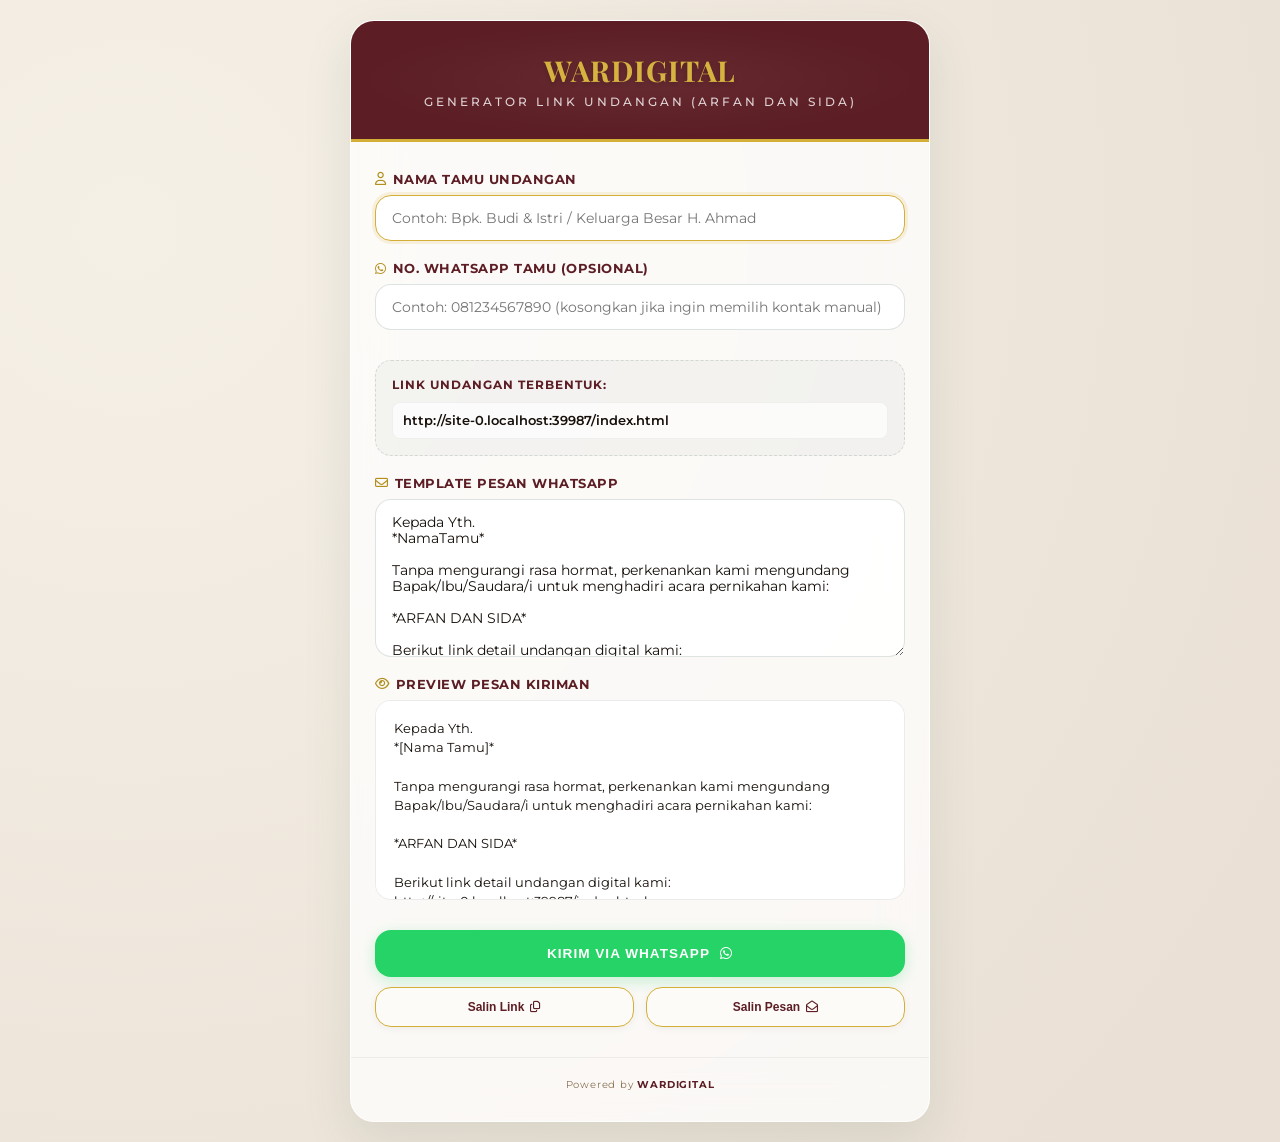
<file: share.html>
<!DOCTYPE html>
<html lang="id">
<head>
  <meta charset="UTF-8">
  <meta name="viewport" content="width=device-width, initial-scale=1.0">
  <title>Generator Link Undangan - ARFAN DAN SIDA</title>
  
  <!-- Google Fonts -->
  <link rel="preconnect" href="https://fonts.googleapis.com">
  <link rel="preconnect" href="https://fonts.gstatic.com" crossorigin>
  <link href="https://fonts.googleapis.com/css2?family=Montserrat:wght@300;400;500;600;700&family=Playfair+Display:wght@600;700&display=swap" rel="stylesheet">
  
  <!-- FontAwesome Icons -->
  <link rel="stylesheet" href="https://cdnjs.cloudflare.com/ajax/libs/font-awesome/6.4.0/css/all.min.css">
  
  <style>
    :root {
      --primary-color: #5C1D24;       /* Deep Bugis Burgundy */
      --primary-light: #7D2D36;      /* Lighter Burgundy */
      --accent-color: #d4af37;       /* Premium Gold */
      --accent-gold-dark: #B38F1E;   /* Dark Gold */
      --bg-cream: #fdfbf7;           /* Warm Rich Cream */
      --text-dark: #160f0a;          /* Dark elegant chocolate */
      --text-muted: #8B7355;         /* Soft Brown */
      --radius-lg: 24px;
      --radius-md: 16px;
      --radius-sm: 8px;
      --transition-smooth: all 0.4s cubic-bezier(0.16, 1, 0.3, 1);
    }

    * {
      box-sizing: border-box;
      margin: 0;
      padding: 0;
    }

    body {
      font-family: 'Montserrat', sans-serif;
      background: radial-gradient(circle at 10% 20%, rgba(245,240,230,1) 0%, rgba(234,224,213,1) 90%);
      color: var(--text-dark);
      min-height: 100vh;
      display: flex;
      justify-content: center;
      align-items: center;
      padding: 20px;
    }

    .container {
      width: 100%;
      max-width: 580px;
      background: rgba(255, 255, 255, 0.75);
      backdrop-filter: blur(20px);
      -webkit-backdrop-filter: blur(20px);
      border: 1px solid rgba(255, 255, 255, 0.8);
      border-radius: var(--radius-lg);
      box-shadow: 0 20px 50px rgba(27, 67, 50, 0.1);
      overflow: hidden;
    }

    /* Header styling matching the wedding invitation theme */
    .header {
      background: var(--primary-color);
      color: #fff;
      padding: 30px 24px;
      text-align: center;
      border-bottom: 3px solid var(--accent-color);
      position: relative;
    }

    .header::before {
      content: '';
      position: absolute;
      top: 0;
      left: 0;
      width: 100%;
      height: 100%;
      background: radial-gradient(ellipse at center, rgba(255,255,255,0.06) 0%, rgba(255,255,255,0) 70%);
    }

    .header-logo {
      font-family: 'Playfair Display', serif;
      font-size: 1.8rem;
      font-weight: 700;
      letter-spacing: 1px;
      margin-bottom: 5px;
      color: var(--accent-color);
      text-shadow: 0 2px 4px rgba(0,0,0,0.2);
    }

    .header-subtitle {
      font-size: 0.75rem;
      text-transform: uppercase;
      letter-spacing: 3px;
      color: rgba(255, 255, 255, 0.8);
      font-weight: 500;
    }

    .main-form {
      padding: 30px 24px;
      display: flex;
      flex-direction: column;
      gap: 20px;
    }

    .form-group {
      display: flex;
      flex-direction: column;
      gap: 8px;
    }

    .form-group label {
      font-size: 0.8rem;
      font-weight: 700;
      color: var(--primary-color);
      display: flex;
      align-items: center;
      gap: 6px;
      text-transform: uppercase;
      letter-spacing: 0.5px;
    }

    .form-group label i {
      color: var(--accent-gold-dark);
    }

    .form-group input,
    .form-group textarea {
      width: 100%;
      padding: 14px 16px;
      background: rgba(255, 255, 255, 0.9);
      border: 1px solid rgba(27, 67, 50, 0.15);
      border-radius: var(--radius-md);
      font-family: 'Montserrat', sans-serif;
      font-size: 0.85rem;
      color: var(--text-dark);
      outline: none;
      transition: var(--transition-smooth);
    }

    .form-group input:focus,
    .form-group textarea:focus {
      border-color: var(--accent-color);
      box-shadow: 0 0 0 3px rgba(212, 175, 55, 0.15);
      background: #fff;
    }

    .form-row {
      display: grid;
      grid-template-columns: 1fr 1fr;
      gap: 15px;
    }

    @media (max-width: 480px) {
      .form-row {
        grid-template-columns: 1fr;
      }
    }

    /* Output Link Box styling */
    .output-box {
      background: rgba(27, 67, 50, 0.04);
      border: 1px dashed rgba(27, 67, 50, 0.15);
      padding: 16px;
      border-radius: var(--radius-md);
      display: flex;
      flex-direction: column;
      gap: 10px;
      margin-top: 10px;
    }

    .output-title {
      font-size: 0.75rem;
      font-weight: 700;
      color: var(--primary-color);
      text-transform: uppercase;
      letter-spacing: 1px;
    }

    .output-link {
      font-size: 0.8rem;
      color: var(--text-dark);
      word-break: break-all;
      font-weight: 600;
      padding: 10px;
      background: rgba(255, 255, 255, 0.75);
      border: 1px solid rgba(0, 0, 0, 0.05);
      border-radius: var(--radius-sm);
    }

    /* Buttons system */
    .btn-container {
      display: flex;
      flex-direction: column;
      gap: 10px;
      margin-top: 10px;
    }

    .whatsapp-btn {
      width: 100%;
      background: #25D366; /* WhatsApp official green */
      color: #fff;
      border: none;
      padding: 16px 20px;
      font-size: 0.85rem;
      font-weight: 700;
      text-transform: uppercase;
      letter-spacing: 1px;
      border-radius: var(--radius-md);
      cursor: pointer;
      display: flex;
      align-items: center;
      justify-content: center;
      gap: 10px;
      box-shadow: 0 4px 15px rgba(37, 211, 102, 0.25);
      transition: var(--transition-smooth);
    }

    .whatsapp-btn:hover {
      background: #20ba59;
      transform: translateY(-2px);
      box-shadow: 0 6px 20px rgba(37, 211, 102, 0.35);
    }

    .secondary-btns {
      display: grid;
      grid-template-columns: 1fr 1fr;
      gap: 12px;
    }

    .action-btn {
      background: var(--bg-cream);
      color: var(--primary-color);
      border: 1px solid var(--accent-color);
      padding: 12px 15px;
      font-size: 0.75rem;
      font-weight: 600;
      border-radius: var(--radius-md);
      cursor: pointer;
      display: inline-flex;
      align-items: center;
      justify-content: center;
      gap: 6px;
      box-shadow: 0 2px 8px rgba(0,0,0,0.05);
      transition: var(--transition-smooth);
    }

    .action-btn:hover {
      background: var(--primary-color);
      color: #fff;
      border-color: var(--primary-color);
      transform: translateY(-2px);
    }

    /* Text message preview */
    .preview-box {
      border: 1px solid rgba(0, 0, 0, 0.08);
      border-radius: var(--radius-md);
      background: #fff;
      padding: 18px;
      font-size: 0.8rem;
      line-height: 1.5;
      white-space: pre-wrap;
      max-height: 200px;
      overflow-y: auto;
      color: var(--text-dark);
    }

    /* Toast styling */
    .toast {
      position: fixed;
      bottom: 30px;
      left: 50%;
      transform: translateX(-50%) translateY(20px);
      background: var(--primary-color);
      color: var(--bg-cream);
      padding: 12px 24px;
      border-radius: 30px;
      font-size: 0.8rem;
      font-weight: 600;
      border: 1px solid var(--accent-color);
      box-shadow: 0 4px 15px rgba(0,0,0,0.25);
      opacity: 0;
      pointer-events: none;
      transition: transform 0.3s ease-out, opacity 0.3s;
      z-index: 1000;
    }
    .toast.show {
      transform: translateX(-50%) translateY(0);
      opacity: 1;
    }

    /* Branding footer */
    .footer-credit {
      text-align: center;
      padding: 20px 24px 30px 24px;
      font-size: 0.65rem;
      color: var(--text-muted);
      border-top: 1px solid rgba(0, 0, 0, 0.05);
      letter-spacing: 0.8px;
    }
    .footer-credit a {
      color: var(--primary-color);
      text-decoration: none;
      font-weight: 700;
    }
  </style>
</head>
<body>

  <div class="container">
    
    <!-- Branding Header -->
    <div class="header">
      <h1 class="header-logo">WARDIGITAL</h1>
      <p class="header-subtitle">Generator Link Undangan (ARFAN DAN SIDA)</p>
    </div>

    <!-- Main Generator Form -->
    <div class="main-form">
      
      <!-- Input Guest Name -->
      <div class="form-group">
        <label for="guestName"><i class="fa-regular fa-user"></i> Nama Tamu Undangan</label>
        <input type="text" id="guestName" placeholder="Contoh: Bpk. Budi & Istri / Keluarga Besar H. Ahmad" autofocus>
      </div>

      <!-- Phone Number input (direct chat hook) -->
      <div class="form-group">
        <label for="guestPhone"><i class="fa-brands fa-whatsapp"></i> No. WhatsApp Tamu (Opsional)</label>
        <input type="text" id="guestPhone" placeholder="Contoh: 081234567890 (kosongkan jika ingin memilih kontak manual)">
      </div>

      <!-- Live Generated Invitation Link -->
      <div class="output-box">
        <span class="output-title">Link Undangan Terbentuk:</span>
        <div class="output-link" id="generatedLink">Membangun link...</div>
      </div>

      <!-- Message Template Customization -->
      <div class="form-group">
        <label for="messageTemplate"><i class="fa-regular fa-envelope"></i> Template Pesan WhatsApp</label>
        <textarea id="messageTemplate" rows="8">Kepada Yth.
*NamaTamu*

Tanpa mengurangi rasa hormat, perkenankan kami mengundang Bapak/Ibu/Saudara/i untuk menghadiri acara pernikahan kami:

*ARFAN DAN SIDA*

Berikut link detail undangan digital kami:
*UrlUndangan*

Merupakan suatu kehormatan dan kebahagiaan bagi kami apabila Bapak/Ibu/Saudara/i berkenan hadir dan memberikan doa restu.

Terima kasih.
__
*WARDIGITAL*</textarea>
      </div>

      <!-- Real-time Text Message Preview -->
      <div class="form-group">
        <label><i class="fa-regular fa-eye"></i> Preview Pesan Kiriman</label>
        <div class="preview-box" id="messagePreview">Pesan preview akan muncul di sini...</div>
      </div>

      <!-- Action Buttons -->
      <div class="btn-container">
        <button class="whatsapp-btn" id="sendWhatsappBtn">
          Kirim via WhatsApp <i class="fa-brands fa-whatsapp"></i>
        </button>
        
        <div class="secondary-btns">
          <button class="action-btn" id="copyLinkBtn">
            Salin Link <i class="fa-regular fa-copy"></i>
          </button>
          <button class="action-btn" id="copyMessageBtn">
            Salin Pesan <i class="fa-regular fa-envelope-open"></i>
          </button>
        </div>
      </div>

    </div>

    <!-- Footer credit -->
    <div class="footer-credit">
      Powered by <a href="https://instagram.com/war.digital_" target="_blank">WARDIGITAL</a>
    </div>

  </div>

  <!-- Toast system -->
  <div class="toast" id="toast">Berhasil disalin!</div>

  <script>
    document.addEventListener('DOMContentLoaded', () => {
      
      const guestNameInput = document.getElementById('guestName');
      const guestPhoneInput = document.getElementById('guestPhone');
      const messageTemplateInput = document.getElementById('messageTemplate');
      const generatedLinkEl = document.getElementById('generatedLink');
      const messagePreviewEl = document.getElementById('messagePreview');
      
      const sendWhatsappBtn = document.getElementById('sendWhatsappBtn');
      const copyLinkBtn = document.getElementById('copyLinkBtn');
      const copyMessageBtn = document.getElementById('copyMessageBtn');
      const toastEl = document.getElementById('toast');

      // 1. Resolve Invitation Base URL dynamically (Domain independency)
      function getInvitationBaseURL() {
        const currentLoc = window.location.href;
        // Truncate "share.html" and trailing slashes to point to index.html on same folder
        const pathSplit = currentLoc.substring(0, currentLoc.lastIndexOf('/'));
        return pathSplit + '/index.html';
      }

      // 2. Generate customized URL & Message text
      function updateGeneratedContent() {
        const guestName = guestNameInput.value.trim();
        const rawTemplate = messageTemplateInput.value;
        const baseUrl = getInvitationBaseURL();
        
        // Compile Link
        let finalLink = baseUrl;
        if (guestName) {
          finalLink += '?to=' + encodeURIComponent(guestName);
        }
        generatedLinkEl.textContent = finalLink;

        // Compile Message Text
        let finalMessage = rawTemplate;
        const namePlaceholder = guestName || "[Nama Tamu]";
        finalMessage = finalMessage.replace(/\*NamaTamu\*/g, '*' + namePlaceholder + '*');
        finalMessage = finalMessage.replace(/\*UrlUndangan\*/g, finalLink);
        
        messagePreviewEl.textContent = finalMessage;
        return { finalLink, finalMessage };
      }

      // Live updates
      guestNameInput.addEventListener('input', updateGeneratedContent);
      guestPhoneInput.addEventListener('input', updateGeneratedContent);
      messageTemplateInput.addEventListener('input', updateGeneratedContent);
      
      // Initialize
      updateGeneratedContent();

      // 3. Send via WhatsApp triggers
      sendWhatsappBtn.addEventListener('click', () => {
        const data = updateGeneratedContent();
        let phone = guestPhoneInput.value.trim().replace(/[^0-9]/g, ''); // sanitize non-numbers
        
        // Convert local phone 08xxx to international 628xxx format for WhatsApp API
        if (phone.startsWith('0')) {
          phone = '62' + phone.substring(1);
        }
        
        const encodedText = encodeURIComponent(data.finalMessage);
        
        // Compile endpoint: standard wa.me API
        let whatsappURL = 'https://api.whatsapp.com/send?text=' + encodedText;
        if (phone) {
          whatsappURL = 'https://api.whatsapp.com/send?phone=' + phone + '&text=' + encodedText;
        }
        
        window.open(whatsappURL, '_blank');
      });

      // 4. Clipboard copying functions
      function showToast(message) {
        toastEl.textContent = message;
        toastEl.classList.add('show');
        setTimeout(() => {
          toastEl.classList.remove('show');
        }, 2000);
      }

      copyLinkBtn.addEventListener('click', () => {
        const data = updateGeneratedContent();
        navigator.clipboard.writeText(data.finalLink).then(() => {
          showToast("Link undangan disalin!");
        }).catch(err => {
          console.error("Gagal menyalin link:", err);
        });
      });

      copyMessageBtn.addEventListener('click', () => {
        const data = updateGeneratedContent();
        navigator.clipboard.writeText(data.finalMessage).then(() => {
          showToast("Pesan ucapan disalin!");
        }).catch(err => {
          console.error("Gagal menyalin pesan:", err);
        });
      });

    });
  </script>
</body>
</html>
</file>
